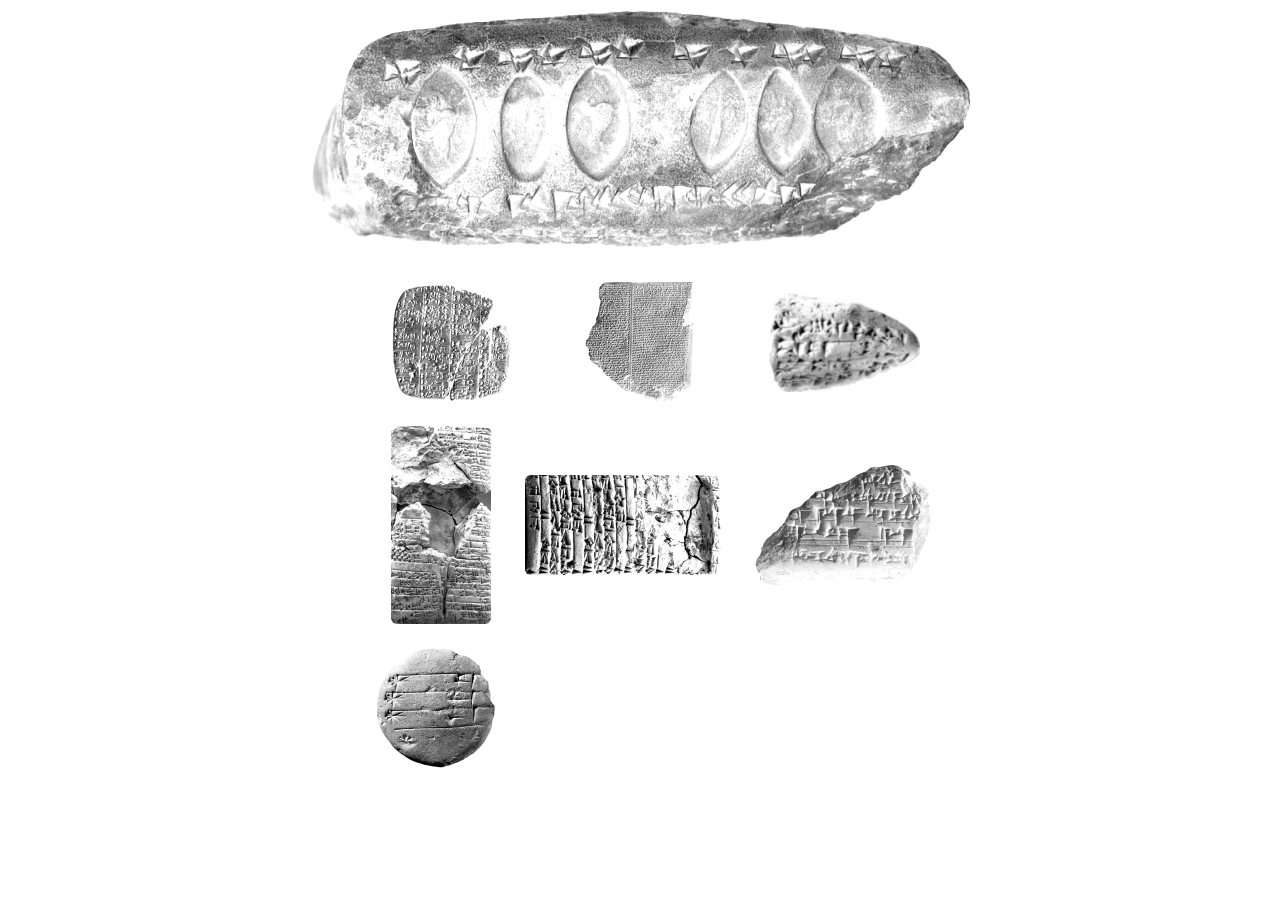
<file: runes.html>
<!DOCTYPE html>
<html lang="en">
<head>
  <meta charset="UTF-8" name="viewport" content="width=device-width, initial-scale=1">
  <meta http-equiv="X-UA-Compatible" content="IE=edge">
  <link rel="stylesheet" href="styles/runes.css" />
  <link rel="stylesheet" href="https://cdnjs.cloudflare.com/ajax/libs/font-awesome/5.14.0/css/all.min.css">
  <title>
    PP
  </title>
</head>
<body>
  <div class="flex-row flex-center">
    <img id="stone-screen" src="img/stone-row.jpg" />
  </div>
  <div class="flex-row flex-center">
    <div class="relshell" id="screen-shell">
      <div class="screen-digit" id="calc-screen-0">
      </div>
      <div class="screen-digit" id="calc-screen-1">
      </div>
      <div class="screen-digit" id="calc-screen-2">
      </div>
      <div class="screen-digit" id="calc-screen-3">
      </div>
      <div class="screen-digit" id="calc-screen-4">
      </div>
      <div class="screen-digit" id="calc-screen-5">
      </div>
    </div>
  </div>
  <div class="flex-row flex-center">
  <div id ="tenkey-wrapper">
  <div class="flex-row tenkey-row" id="tenkey-row-one">

    <div class="relshell"><div class="dig">100</div></div>
    <div class="cunieform c-4">
      <img src="img/stone-not.jpg"/>
    </div>
    <div class="relshell"><div class="dig">101</div></div>
    <div class="cunieform c-5">
      <img src="img/stone-tab.jpg"/>
    </div>
    <div class="relshell"><div class="dig">110</div></div>
    <div class="cunieform c-6">
      <img src="img/stone-arrow.jpg"/>
    </div>
  </div>
  <div class="flex-row tenkey-row" id="tenkey-row-two">
    <div class="relshell"><div class="dig">01</div></div>
    <div class="cunieform c-1">
      <img src="img/stone-pipe.jpg"/>
    </div>
    <div class="relshell"><div class="dig">10</div></div>
    <div class="cunieform c-2">
      <img src="img/stone-dash.jpg"/>
    </div>
    <div class="relshell"><div class="dig">11</div></div>
    <div class="cunieform c-3">
      <img src="img/stone-bracket.jpg"/>
    </div>
  </div>
  <div class="flex-row flex-start tenkey-row" id="tenkey-row-three">
    <div class="relshell"><div class="dig">00</div></div>
    <div class="cunieform c-0">
      <img src="img/stone-dot.jpg"/>
    </div>

  </div>
  </div>
  </div>

</body>

<script src="lib/runes.js"></script>
</html>
</file>
<file: styles/runes.css>
.flex-row {
  display: flex;
  flex-flow: row wrap;
  justify-content: space-around;
}

.flex-center {
  justify-content: center;
}

.flex-start {
  justify-content: flex-start;
}

.tenkey-row {
  min-width: 500px;
}

.cunieform {
  display: flex;
  flex-flow: column wrap;
  justify-content: center;
  max-width: 200px;
  margin: 0.75em 0.25em;
  cursor: pointer;
}

.relshell {
  position: relative;
}

#screen-shell {
  height: 6px;
  width: 100%;
}

.dig {
  position: absolute;
  color: white;
  background-color: red;
  padding: 0.33em;
  font-weight: 800;
  font-family: courier;
  opacity: 0;
  font-size: 28px;
  letter-spacing: 2px;
  top: 0.5em;
  right: -2em;
  border-radius: 100%;
}


.cunieform img {
  border-radius: 6px;
}

#tenkey-wrapper {
  width: 600px;
}

#tenkey-row-two {
  padding-left: 1.75em;
}

#tenkey-row-three {
  padding-left: 2em;
}

#stone-screen {
  margin: 0 0 1em 0;
}

.screen-digit {
  height: 96px;
  width: 56px;
  font-size: 88px;
  //border: 1px solid red;
  position: absolute;
}

#calc-screen-0 {
  top: -184px;
  left: 280px;
}

#calc-screen-1 {
  top: -184px;
  left: 360px;
}

#calc-screen-2 {
  top: -190px;
  left: 434px;
}

#calc-screen-3 {
  top: -190px;
  left: 554px;
}

#calc-screen-4 {
  top: -196px;
  left: 616px;
}

#calc-screen-5 {
  top: -196px;
  left: 686px;
}
</file>
